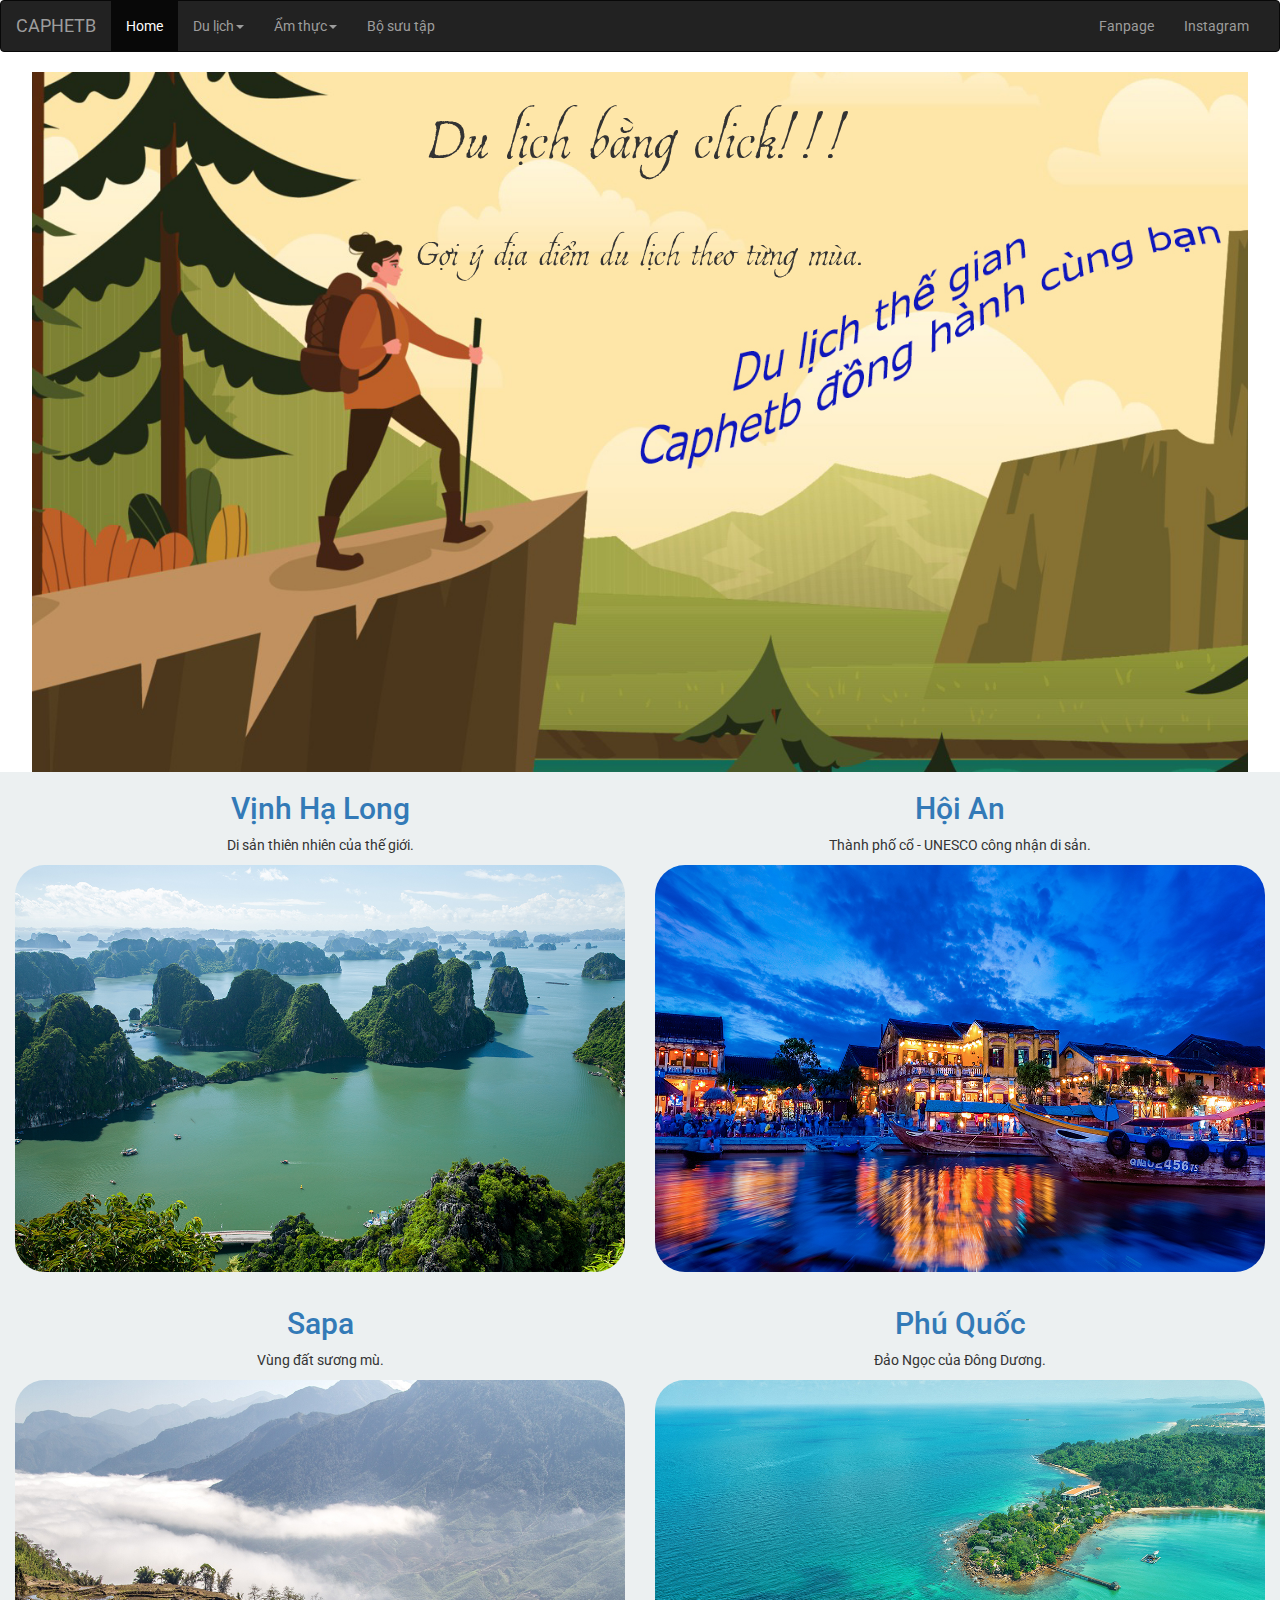
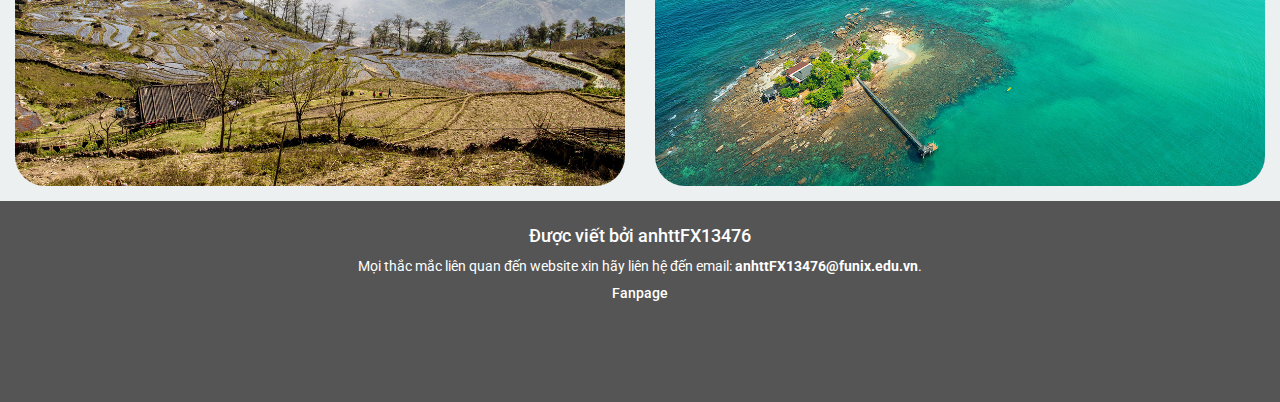
<file: index.html>
<!DOCTYPE html>
<html>
    <head>
        <title>Du lịch bằng click!!!</title>
        <meta charset="utf-8">
        <meta name="viewport" content="width= device-width, initial-scale=1.0">
        <!--Bootrap 3-->
        <link rel="stylesheet" href="https://maxcdn.bootstrapcdn.com/bootstrap/3.4.1/css/bootstrap.min.css">
        <script src="https://ajax.googleapis.com/ajax/libs/jquery/3.5.1/jquery.min.js"></script>
        <script src="https://maxcdn.bootstrapcdn.com/bootstrap/3.4.1/js/bootstrap.min.js"></script>
        <!--Google Font-->
        <link rel="preconnect" href="https://fonts.googleapis.com">
        <link rel="preconnect" href="https://fonts.gstatic.com" crossorigin>
        <link href="https://fonts.googleapis.com/css2?family=Estonia&family=Roboto:wght@100;400&display=swap" rel="stylesheet">
        <!--CSS-->
        <link rel="stylesheet" type="text/css" href="stylesheet/index.css">
        <!--icon-->
        <link rel="shortcut icon" type="image/x-icon" href="images/favicon.png">
        <!-- SEO-->
        <meta name="decription" content=" Giới thiệu các địa điểm du lịch ở Việt Nam, các món ăn ngon của 3 miền.">
        <meta name="keywords" content="Các địa điểm du lịch ở Việt Nam nhất định phải đi">
        
</head>

<body>
    <nav class="navbar navbar-inverse"> <!--Navigation-->
        <div class="container-fluid">
          <div class="navbar-header">
            <button type="button" class="navbar-toggle" data-toggle="collapse" data-target="#myNavbar">
              <span class="icon-bar"></span>
              <span class="icon-bar"></span>
              <span class="icon-bar"></span>
            </button>
            <a class="navbar-brand" href="index.html">CAPHETB</a>
          </div>
          <div class="collapse navbar-collapse" id="myNavbar">
            <ul class="nav navbar-nav">
              <li class="active"><a href="index.html">Home</a></li>
              <li class="dropdown">
                <a class="dropdown-toggle" data-toggle="dropdown" href="#">Du lịch<span class="caret"></span></a>
                <ul class="dropdown-menu">
                  <li><a href="du-lich-ha-long.html">Vịnh Hạ Long</a></li>
                  <li><a href="du-lich-hoi-an.html">Hội An</a></li>
                  <li><a href="du-lich-sapa.html">Sapa</a></li>
                  <li><a href="du-lich-phu-quoc.html">Phú Quốc</a></li>
                </ul>
              </li>
              <li class="dropdown">
              <a class="dropdown-toggle" data-toggle="dropdown" href="updating.html">Ẩm thực<span class="caret"></span></a>
                <ul class="dropdown-menu">
                  <li><a href="updating.html">Miền Bắc</a></li>
                  <li><a href="updating.html">Miền Trung</a></li>
                  <li><a href="updating.html">Miền Nam</a></li>
                </ul>
                </li>
              <li><a href="sildeshow.html">Bộ sưu tập</a></li>
            </ul>
            <ul class="nav navbar-nav navbar-right">
              <li><a href="https://www.facebook.com/Caphetb-102566532117707" target="_blank" >Fanpage</a></li>
              <li><a href="updating.html">Instagram</a></li>
            </ul>
          </div>
        </div>
      </nav>
    <div id="banner" class="container"><!--Banner-->
        <h1>Du lịch bằng click!!!</h1>
        <p>Gợi ý địa điểm du lịch theo từng mùa.</p><hr>
    </div>
    <article class="row" id="content">
        <div class="col-md-6 col-lg-6">
            <h2><a href="du-lich-ha-long.html">Vịnh Hạ Long</a></h2>
            <p>Di sản thiên nhiên của thế giới.</p>
            <img src="images/ha-long-fix.jpg"  alt="du lich Ha Long" class="img-content">
        </div>
        <div class="col-md-6 col-lg-6">
            <h2><a href="du-lich-hoi-an.html">Hội An</a></h2>
            <p>Thành phố cổ - UNESCO công nhận di sản.</p>
            <img src="images/Hoi-An-fix.jpg" alt="du lich Hoi An" class="img-content">
        </div>
        <div class="col-md-6 col-lg-6">
            <h2><a href="du-lich-sapa.html">Sapa</a></h2>
            <p>Vùng đất sương mù.</p>
            <img src="images/Sapa-fix.jpg" alt="du lich Sapa" class="img-content">
        </div>
        <div class="col-md-6 col-lg-6">
            <h2><a href="du-lich-phu-quoc.html">Phú Quốc</a></h2>
            <p>Đảo Ngọc của Đông Dương.</p>
            <img src="images/PhuQuoc-fix.jpg" alt="du lich Phu Quoc" class="img-content">
        </div>
    </article>

    <footer class="container-fluid text-center">
        <h4>Được viết bởi anhttFX13476</h4>
        <p>Mọi thắc mắc liên quan đến website xin hãy liên hệ đến email: <b>anhttFX13476@funix.edu.vn</b>.</p>
        <h5>Fanpage</h5>
                <iframe src="https://www.facebook.com/plugins/page.php?href=https%3A%2F%2Fwww.facebook.com%2FCaphetb-102566532117707&tabs&width=180&height=180&small_header=true&adapt_container_width=true&hide_cover=true&show_facepile=true&appId" 
                width="180" height="70" style="border:none;overflow:hidden" scrolling="no" frameborder="0" allowfullscreen="true" allow="autoplay; clipboard-write; encrypted-media; picture-in-picture; web-share">
                </iframe>
    </footer>
      
</body>
</html>
</file>
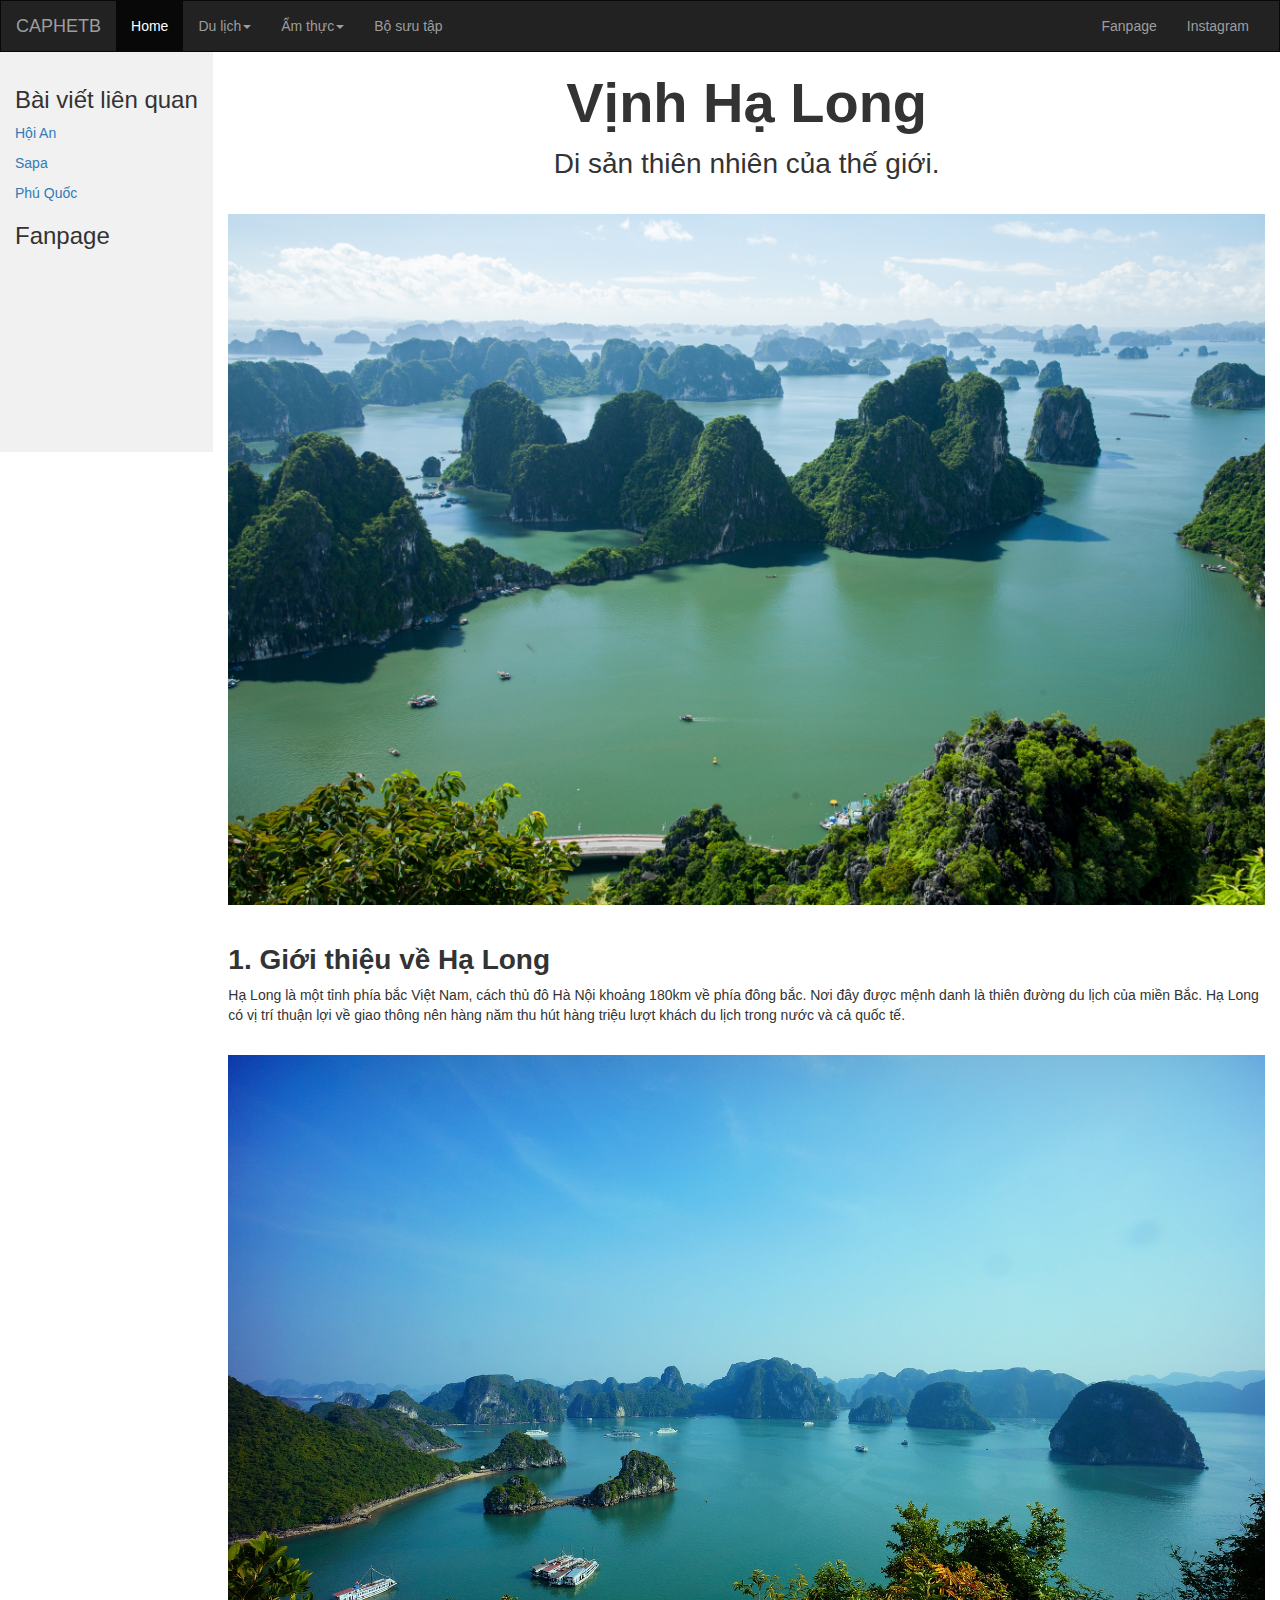
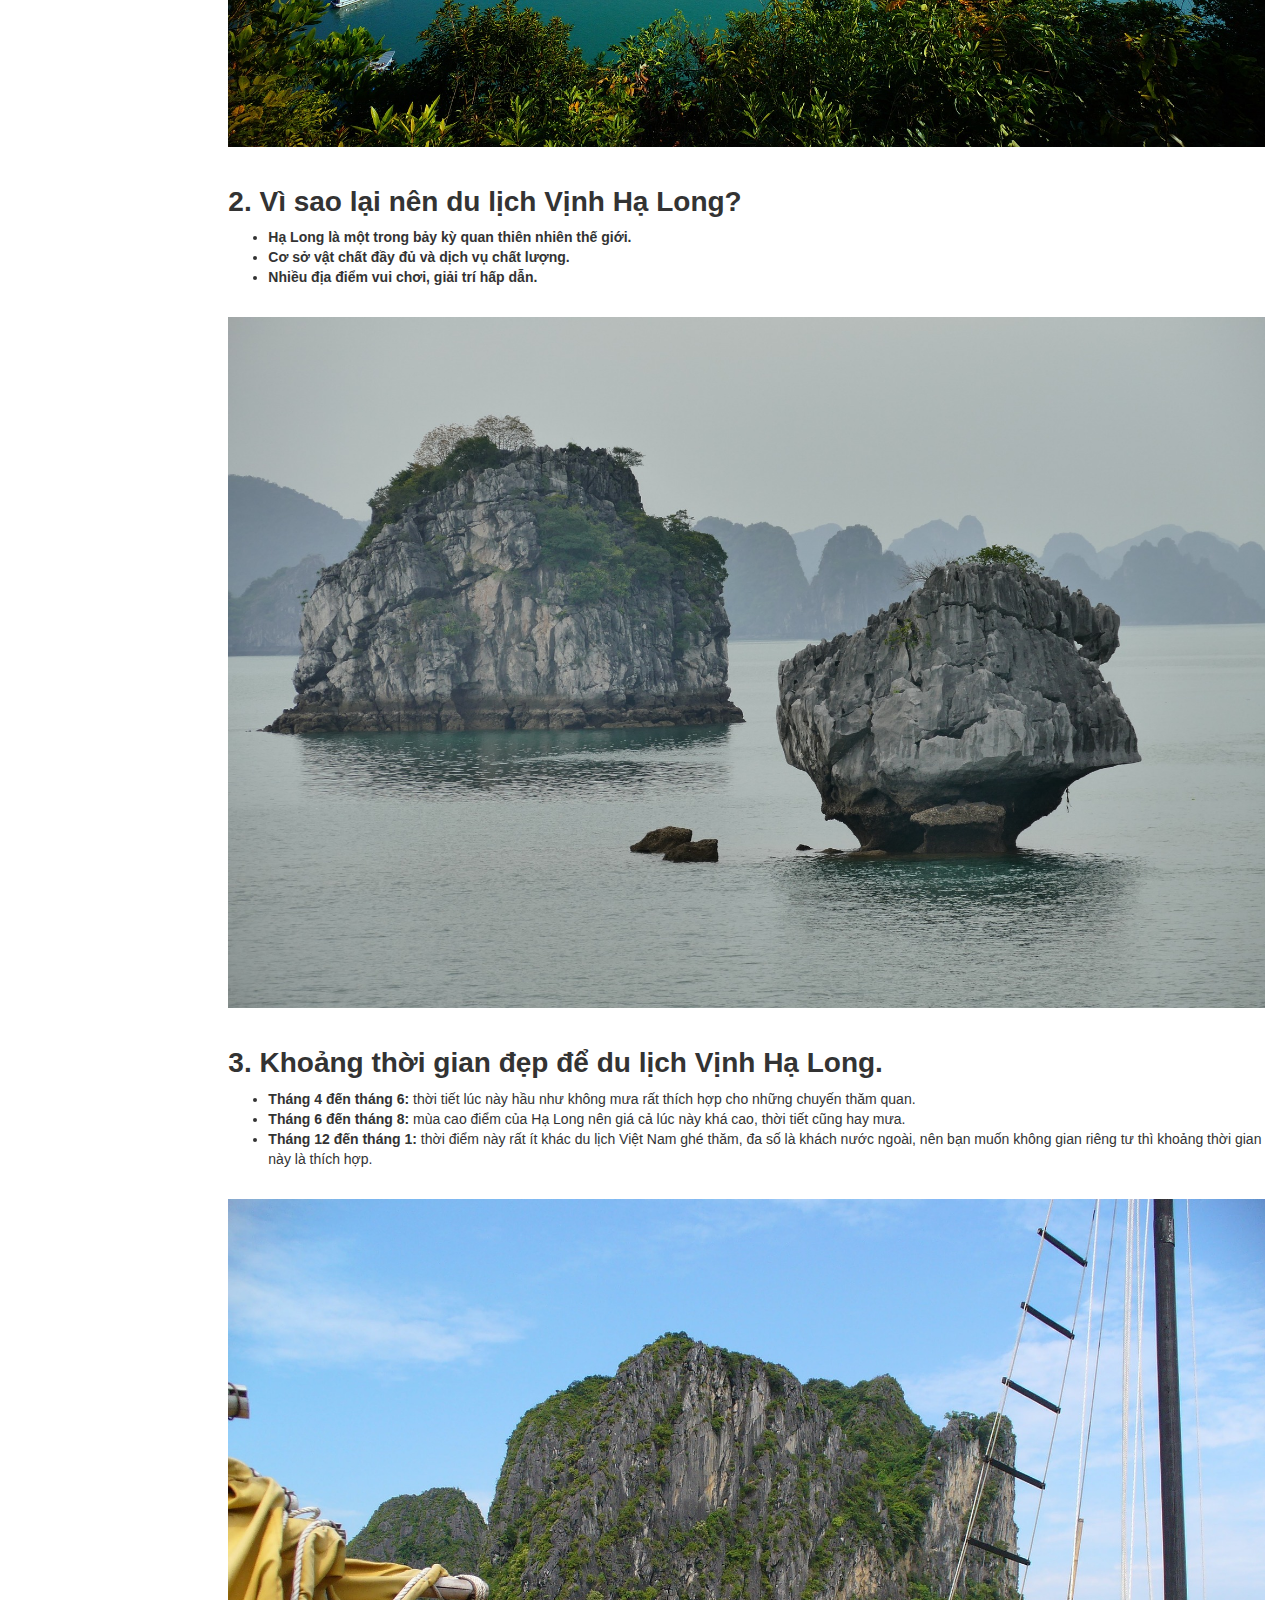
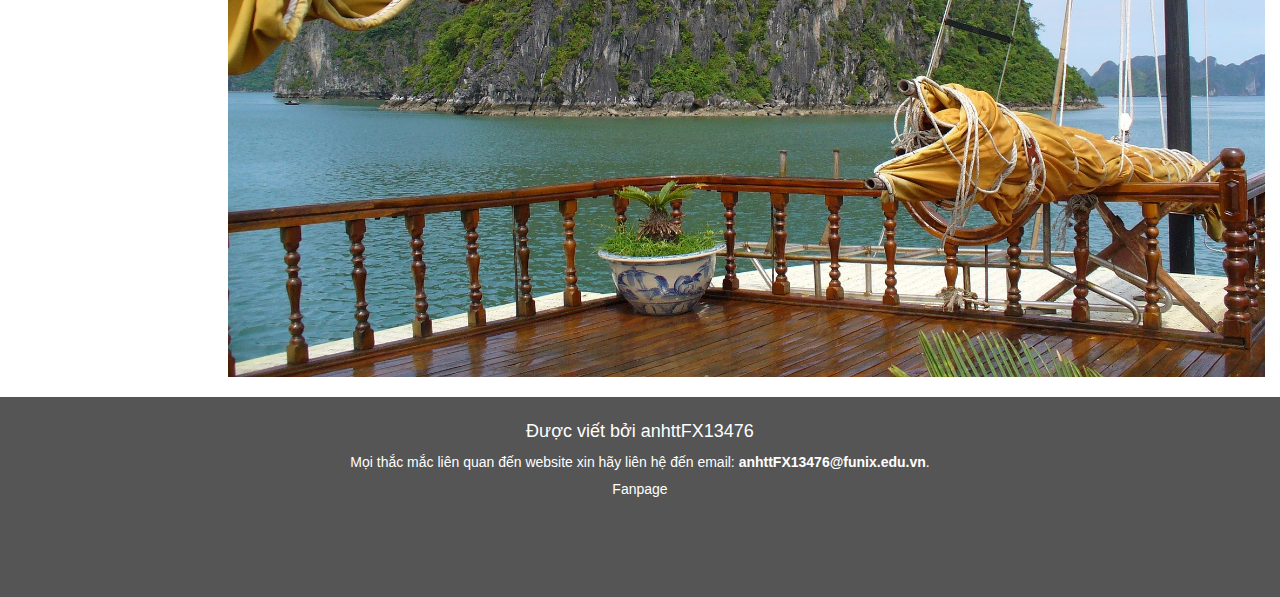
<file: du-lich-ha-long.html>
<!DOCTYPE html>
<html>
    <head>
        <title>Vịnh Hạ Long-Du lịch Việt Nam</title>
        <meta charset="utf-8">
        <meta name="viewport" content="width= device-width, initial-scale=1.0">
        <!--Bootrap 3-->
        <link rel="stylesheet" href="https://maxcdn.bootstrapcdn.com/bootstrap/3.4.1/css/bootstrap.min.css">
        <script src="https://ajax.googleapis.com/ajax/libs/jquery/3.5.1/jquery.min.js"></script>
        <script src="https://maxcdn.bootstrapcdn.com/bootstrap/3.4.1/js/bootstrap.min.js"></script>
        <!--Google Font-->
        <link rel="preconnect" href="https://fonts.googleapis.com">
        <link rel="preconnect" href="https://fonts.gstatic.com" crossorigin>
        <link href="https://fonts.googleapis.com/css2?family=Roboto:wght@100;400&display=swap" rel="stylesheet">
        <!--CSS-->
        <link rel="stylesheet" type="text/css" href="stylesheet/content.css">
        <!--icon-->
        <link rel="shortcut icon" type="image/x-icon" href="images/favicon.png">
        <!-- SEO-->
        <meta name="description" content="Vịnh Hạ Long, kỳ quan thiên nhiên thế giới">
        <meta name="keywords" content="Du lịch Hạ Long">
</head>

<body>
    <nav class="navbar navbar-inverse"> <!--Navigation-->
        <div class="container-fluid">
          <div class="navbar-header">
            <button type="button" class="navbar-toggle" data-toggle="collapse" data-target="#myNavbar">
              <span class="icon-bar"></span>
              <span class="icon-bar"></span>
              <span class="icon-bar"></span>                        
            </button>
            <a class="navbar-brand" href="index.html">CAPHETB</a>
          </div>
          <div class="collapse navbar-collapse" id="myNavbar">
            <ul class="nav navbar-nav">
              <li class="active"><a href="index.html">Home</a></li>
              <li class="dropdown">
                <a class="dropdown-toggle" data-toggle="dropdown" href="#">Du lịch<span class="caret"></span></a>
                <ul class="dropdown-menu">
                  <li><a href="du-lich-ha-long.html">Vịnh Hạ Long</a></li>
                  <li><a href="du-lich-hoi-an.html">Hội An</a></li>
                  <li><a href="du-lich-sapa.html">Sapa</a></li>
                  <li><a href="du-lich-phu-quoc.html">Phú Quốc</a></li>
                </ul>
              </li>
              <li class="dropdown">
              <a class="dropdown-toggle" data-toggle="dropdown" href="updating.html">Ẩm thực<span class="caret"></span></a>
                <ul class="dropdown-menu">
                  <li><a href="updating.html">Miền Bắc</a></li>
                  <li><a href="updating.html">Miền Trung</a></li>
                  <li><a href="updating.html">Miền Nam</a></li>
                </ul>
                </li>
              <li><a href="sildeshow.html">Bộ sưu tập</a></li>
            </ul>
            <ul class="nav navbar-nav navbar-right">
              <li><a href="https://www.facebook.com/Caphetb-102566532117707" target="_blank" >Fanpage</a></li>
              <li><a href="updating.html">Instagram</a></li>
            </ul>
          </div>
        </div>
      </nav>
      <article class="container-fluid">
          <div class="row content">
          <div class="col-md-2 sidenav">
              <h3>Bài viết liên quan</h3>
                <p><a href="du-lich-hoi-an.html">Hội An</a></p>
                <p><a href="du-lich-sapa.html">Sapa</a></p>
                <p><a href="du-lich-phu-quoc.html">Phú Quốc</a></p>
                <h3>Fanpage</h3>
                <iframe src="https://www.facebook.com/plugins/page.php?href=https%3A%2F%2Fwww.facebook.com%2FCaphetb-102566532117707&tabs&width=180&height=180&small_header=true&adapt_container_width=true&hide_cover=true&show_facepile=true&appId" 
                width="180" height="180" style="border:none;overflow:hidden" scrolling="no" frameborder="0" allowfullscreen="true" allow="autoplay; clipboard-write; encrypted-media; picture-in-picture; web-share">
                </iframe>
          </div>
          <div class="col-md-10">
              <div class="text-header">
                <h1>Vịnh Hạ Long</h1>
                <p>Di sản thiên nhiên của thế giới.</p>
            </div>
                <img src="images/stock/ha-long.jpg"  alt="du lich Ha Long" class="img-content">
                <h2>1. Giới thiệu về Hạ Long</h2>
                <p>Hạ Long là một tỉnh phía bắc Việt Nam, cách thủ đô Hà Nội khoảng 180km về phía đông bắc. 
                    Nơi đây được mệnh danh là thiên đường du lịch của miền Bắc. Hạ Long có vị trí thuận lợi về 
                    giao thông nên hàng năm thu hút hàng triệu lượt khách du lịch trong nước và cả quốc tế.</p>
                    <img src="images/stock/Ha Long 3.jpg"  alt="du lich Ha Long" class="img-content">
                <h2>2. Vì sao lại nên du lịch Vịnh Hạ Long?</h2>
                    <ul>
                        <li><strong>Hạ Long là một trong bảy kỳ quan thiên nhiên thế giới.</strong></li>
                        <li><strong>Cơ sở vật chất đầy đủ và dịch vụ chất lượng.</strong></li>
                        <li><strong>Nhiều địa điểm vui chơi, giải trí hấp dẫn.</strong></li>
                    </ul>
                    <img src="images/stock/Ha Long 2.jpg"  alt="du lich Ha Long" class="img-content">
                <h2>3. Khoảng thời gian đẹp để du lịch Vịnh Hạ Long.</h2>
                    <ul>
                        <li><b>Tháng 4 đến tháng 6:</b> thời tiết lúc này hầu như không mưa rất thích hợp cho những chuyến thăm quan.</li>
                        <li><b>Tháng 6 đến tháng 8:</b> mùa cao điểm của Hạ Long nên giá cả lúc này khá cao, thời tiết cũng hay mưa.</li>
                        <li><b>Tháng 12 đến tháng 1:</b> thời điểm này rất ít khác du lịch Việt Nam ghé thăm, đa số là khách nước ngoài, nên bạn muốn không gian riêng tư thì khoảng thời gian này là thích hợp.</li>
                    </ul>
                    <img src="images/stock/Ha Long 4.jpg"  alt="du lich Ha Long" class="img-content">
          </div>
          </div>
      </article>

      <footer class="container-fluid text-center">
        <h4>Được viết bởi anhttFX13476</h4>
        <p>Mọi thắc mắc liên quan đến website xin hãy liên hệ đến email: <b>anhttFX13476@funix.edu.vn</b>.</p>
        <h5>Fanpage</h5>
                <iframe src="https://www.facebook.com/plugins/page.php?href=https%3A%2F%2Fwww.facebook.com%2FCaphetb-102566532117707&tabs&width=180&height=180&small_header=true&adapt_container_width=true&hide_cover=true&show_facepile=true&appId" 
                width="180" height="70" style="border:none;overflow:hidden" scrolling="no" frameborder="0" allowfullscreen="true" allow="autoplay; clipboard-write; encrypted-media; picture-in-picture; web-share">
                </iframe>
    </footer>
</body>
</html>
</file>
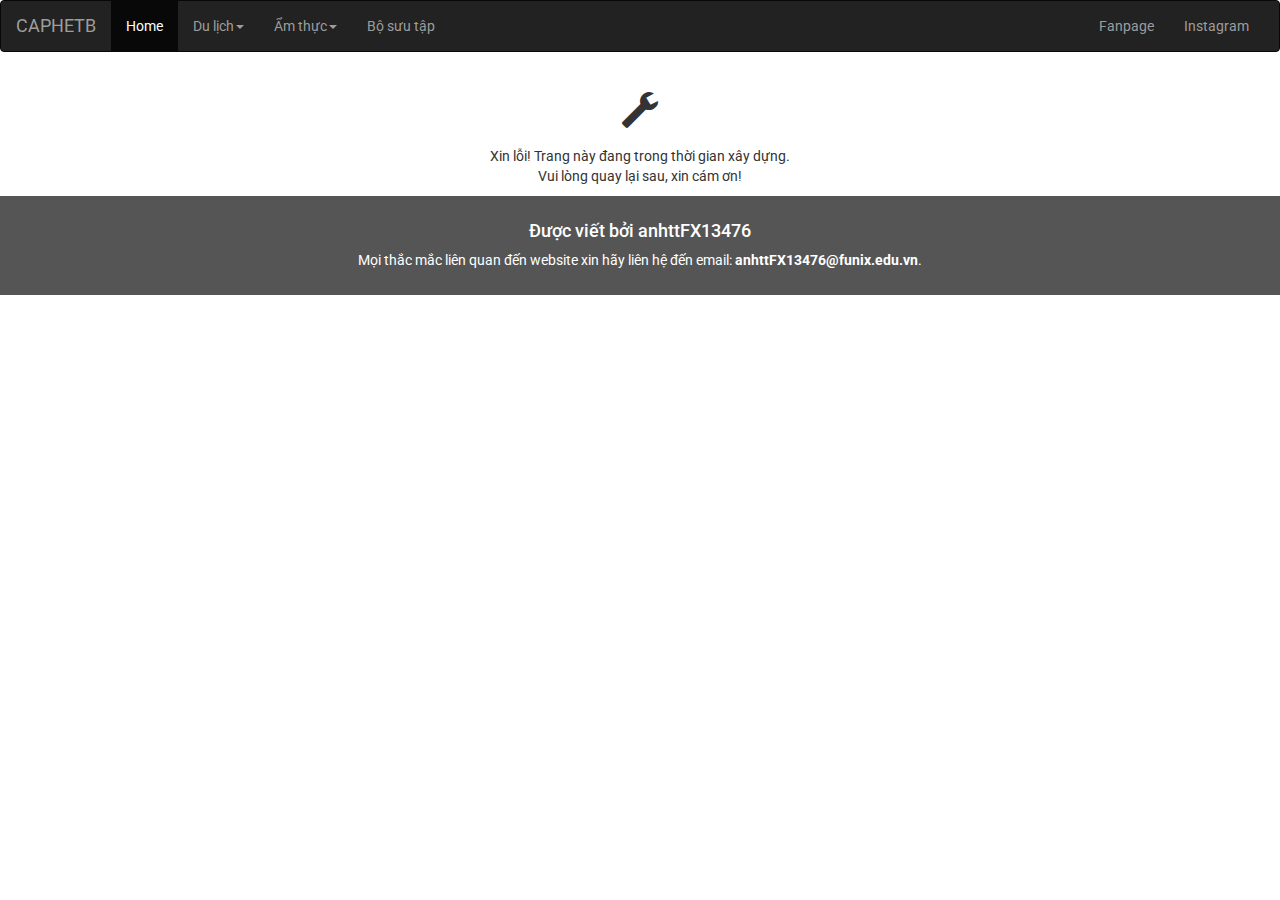
<file: updating.html>
<!DOCTYPE html>
<html>
    <head>
        <title>Trang đang được xây dựng.</title>
        <meta charset="utf-8">
        <meta name="viewport" content="width= device-width, initial-scale=1.0">
        <!--Bootrap 3-->
        <link rel="stylesheet" href="https://maxcdn.bootstrapcdn.com/bootstrap/3.4.1/css/bootstrap.min.css">
        <script src="https://ajax.googleapis.com/ajax/libs/jquery/3.5.1/jquery.min.js"></script>
        <script src="https://maxcdn.bootstrapcdn.com/bootstrap/3.4.1/js/bootstrap.min.js"></script>
        <!--Google Font-->
        <link rel="preconnect" href="https://fonts.googleapis.com">
        <link rel="preconnect" href="https://fonts.gstatic.com" crossorigin>
        <link href="https://fonts.googleapis.com/css2?family=Roboto:wght@100;400&display=swap" rel="stylesheet">
        <!--CSS-->
        <link rel="stylesheet" type="text/css" href="stylesheet/index.css">
        <!--icon-->
        <link rel="shortcut icon" type="image/x-icon" href="images/favicon.png">
        
</head>

<body>
    <nav class="navbar navbar-inverse"> <!--Navigation-->
        <div class="container-fluid">
          <div class="navbar-header">
            <button type="button" class="navbar-toggle" data-toggle="collapse" data-target="#myNavbar">
              <span class="icon-bar"></span>
              <span class="icon-bar"></span>
              <span class="icon-bar"></span>                        
            </button>
            <a class="navbar-brand" href="index.html">CAPHETB</a>
          </div>
          <div class="collapse navbar-collapse" id="myNavbar">
            <ul class="nav navbar-nav">
              <li class="active"><a href="index.html">Home</a></li>
              <li class="dropdown">
                <a class="dropdown-toggle" data-toggle="dropdown" href="#">Du lịch<span class="caret"></span></a>
                <ul class="dropdown-menu">
                  <li><a href="du-lich-ha-long.html">Vịnh Hạ Long</a></li>
                  <li><a href="du-lich-hoi-an.html">Hội An</a></li>
                  <li><a href="du-lich-sapa.html">Sapa</a></li>
                  <li><a href="du-lich-phu-quoc.html">Phú Quốc</a></li>
                </ul>
              </li>
              <li class="dropdown">
              <a class="dropdown-toggle" data-toggle="dropdown" href="updating.html">Ẩm thực<span class="caret"></span></a>
                <ul class="dropdown-menu">
                  <li><a href="updating.html">Miền Bắc</a></li>
                  <li><a href="updating.html">Miền Trung</a></li>
                  <li><a href="updating.html">Miền Nam</a></li>
                </ul>
                </li>
              <li><a href="sildeshow.html">Bộ sưu tập</a></li>
            </ul>
            <ul class="nav navbar-nav navbar-right">
              <li><a href="https://www.facebook.com/Caphetb-102566532117707" target="_blank" >Fanpage</a></li>
              <li><a href="updating.html">Instagram</a></li>
            </ul>
          </div>
        </div>
      </nav>
      <div class="container-fluid text-center">
        <h1><span class="glyphicon glyphicon-wrench"></span></h1>
        <p>Xin lỗi! Trang này đang trong thời gian xây dựng.<br>
        Vui lòng quay lại sau, xin cám ơn!</p>
      </div>
      <footer class="container-fluid text-center">
        <h4>Được viết bởi anhttFX13476</h4>
        <p>Mọi thắc mắc liên quan đến website xin hãy liên hệ đến email: <b>anhttFX13476@funix.edu.vn</b>.</p>
    </footer>
</body>
</html>
</file>
<file: stylesheet/index.css>
*{
    box-sizing: border-box;
    padding: 0;
    margin: 0;
}
.row{
    margin: 0;
}
body{
    font-family: 'Roboto', sans-serif;;
}
[class*='col*']{
    width: 100%;
}
#Logo a img{
    display: none;
}
#banner{
    text-align: center;
    position: relative;
    display: block;
    animation: banner 4s linear infinite alternate;
    font-family: "Estonia";
}
#banner h1{
    font-size: 80px;
    
}
#banner p{
    font-size: 50px;
}
#banner h1, #banner p{

    padding-bottom: 2vw;
}
@media only screen and (min-width: 992px){
    #banner{
        background-image: url("../images/banner.jpg");
        background-repeat: no-repeat;
        background-size: 100% 100%;
        height: 700px;
        width: 95%;
        
    }
    hr{
        display: none;
    }
}
@keyframes banner {
0%{color: white;}
100%{color: black;}
}
article{
    background-color: #ecf0f1;
}
#content h2, #content p{
    text-align: center;
}
.img-content{
    width: 100%;
    height: auto;
    border-radius: 30px;
    
}
#content div{
    padding-bottom: 15px;
}
footer {
    background-color: #555;
    color: white;
    padding: 15px;
  }
</file>
<file: stylesheet/content.css>
/* Remove the navbar's default margin-bottom and rounded borders */ 
 .navbar {
    margin-bottom: 0;
    border-radius: 0;
  }
  
  /* Set height of the grid so .sidenav can be 100% (adjust as needed) */
  .row.content {height: 400px;}
  /* Set gray background color and 100% height */
  .sidenav {
    padding: 15px;
    background-color: #f1f1f1;
    height: 100%;
  }
  

  /* On small screens */
  @media screen and (max-width: 767px) {
    .sidenav {
      height: auto;
      padding: 15px;
    }
    .row.content {height:auto;} 
  }

  .img-content{
      width: 100%;
      height: auto;
      padding: 20px 0;
  }
  article h2{
      font-size: 2em;
      font-weight: bold;
  }
  
  article .text-header h1{
      font-size: 4em;
      text-align: center;
      font-weight: bold;
  }
  article .text-header p{
      text-align: center;
      font-size: 2em;
  }

  footer {
    background-color: #555;
    color: white;
    padding: 15px;
  }
</file>
